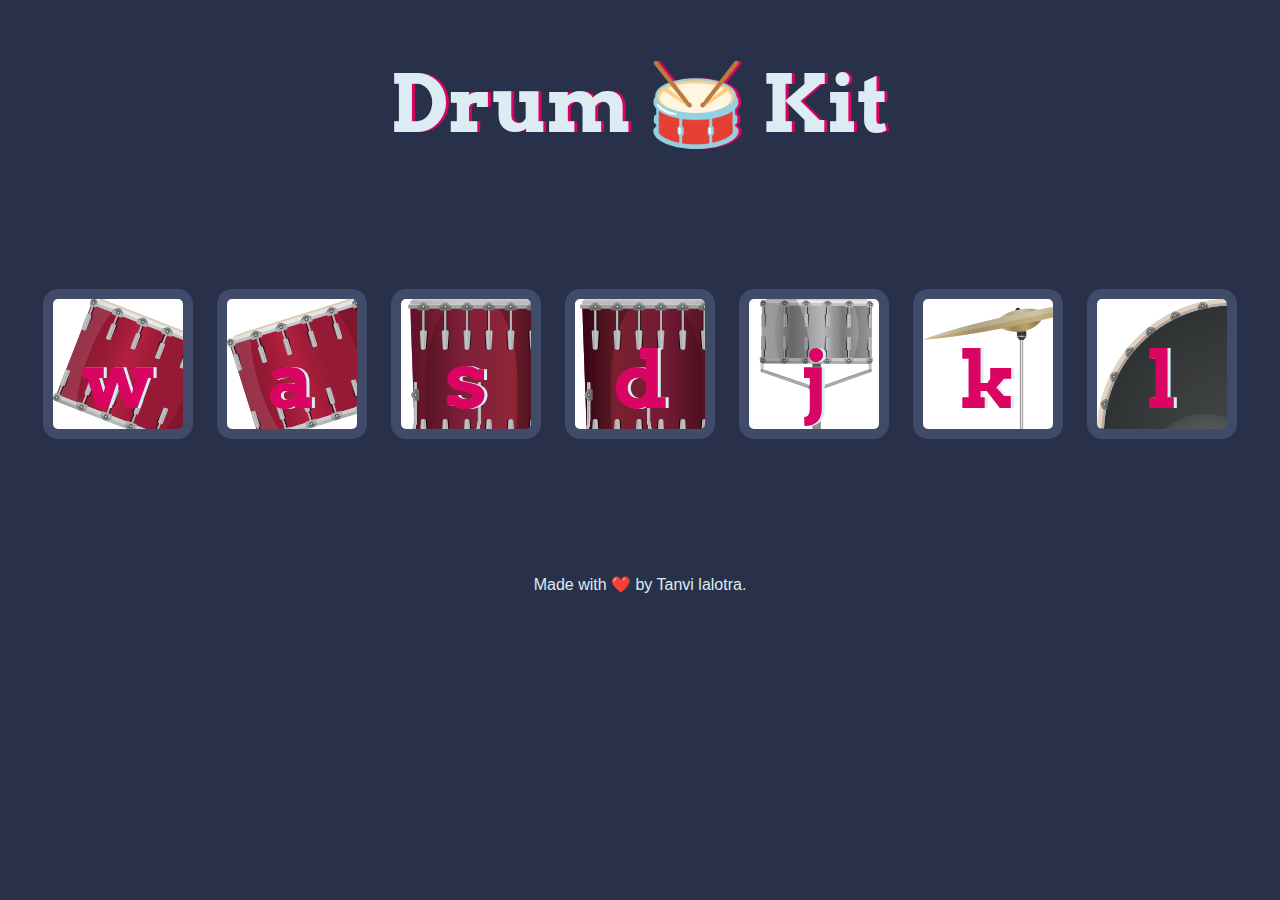
<file: Drum-Kit/index.html>
<!DOCTYPE html>
<html lang="en" dir="ltr">

<head>
  <meta charset="utf-8">
  <title>Drum Kit</title>
  <link rel="stylesheet" href="styles.css">
  <link href="https://fonts.googleapis.com/css?family=Arvo" rel="stylesheet">
</head>

<body>

  <h1 id="title">Drum 🥁 Kit</h1>
  <div class="set">
    <button class="w drum">w</button>
    <button class="a drum">a</button>
    <button class="s drum">s</button>
    <button class="d drum">d</button>
    <button class="j drum">j</button>
    <button class="k drum">k</button>
    <button class="l drum">l</button>
  </div>

  <script src="index.js"></script>
  <footer>
    Made with ❤️ by Tanvi lalotra.
  </footer>
</body>

</html>
</file>
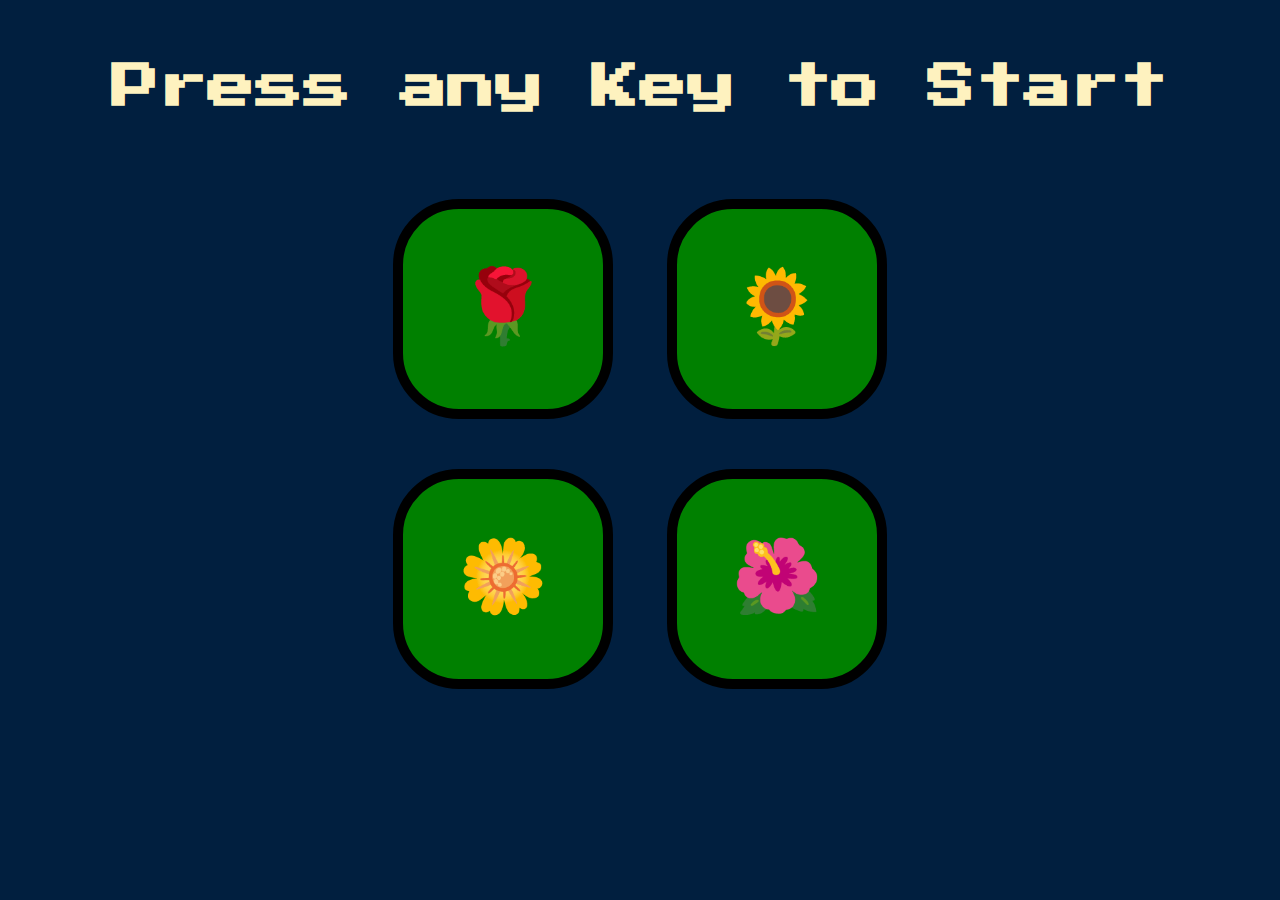
<file: SimonGame/index.html>
<!DOCTYPE html>
<html lang="en" dir="ltr">

<head>
  <meta charset="utf-8">
  <title>Simon</title>
  <link rel="stylesheet" href="styles.css">
  <link href="https://fonts.googleapis.com/css?family=Press+Start+2P" rel="stylesheet">
</head>

<body>
  <h1 id="level-title">Press any Key to Start</h1>
  <div class="container">
    <div class="row">

      <div type="button" id="green" class="btn green">
      <div class="text">🌹</div>
      </div>

      <div type="button" id="red" class="btn red">
        <div class="text">🌻</div>
      </div>
     </div>
     
    <div class="row">
      <div type="button" id="yellow" class="btn yellow">
        <div class="text">🌼</div>
      </div>
      <div type="button" id="blue" class="btn blue">
        <div class="text">🌺</div>
      </div>

    </div>

  </div>

<script src="https://ajax.googleapis.com/ajax/libs/jquery/3.6.0/jquery.min.js"></script>
<script src="game.js"></script>
</body>
</html>
</file>
<file: Drum-Kit/styles.css>
body {
  text-align: center;
  background-color: #283149;
}

h1 {
  font-size: 5rem;
  color: #DBEDF3;
  font-family: "Arvo", cursive;
  text-shadow: 3px 0 #DA0463;

}

footer {
  color: #DBEDF3;
  font-family: sans-serif;
}

.w {
  background-image: url("images/tom1.png");
}

.a {
  background-image: url("images/tom2.png");
}

.s {
  background-image: url("images/tom3.png");
}

.d {
  background-image: url("images/tom4.png");
}

.j {
  background-image: url("images/snare.png");
}

.k {
  background-image: url("images/crash.png");
}

.l {
  background-image: url("images/kick.png");
}

.set {
  margin: 10% auto;
}

.game-over {
  background-color: red;
  opacity: 0.8;
}

.pressed {
  box-shadow: 0 3px 4px 0 #DBEDF3;
  opacity: 0.5;
}

.red {
  color: red;
}

.drum {
  outline: none;
  border: 10px solid #404B69;
  font-size: 5rem;
  font-family: 'Arvo', cursive;
  line-height: 2;
  font-weight: 900;
  color: #DA0463;
  text-shadow: 3px 0 #DBEDF3;
  border-radius: 15px;
  display: inline-block;
  width: 150px;
  height: 150px;
  text-align: center;
  margin: 10px;
  background-color: white;
}
</file>
<file: SimonGame/styles.css>
body {
  text-align: center;
  background-color: #011F3F;
}

#level-title {
  font-family: 'Press Start 2P', cursive;
  font-size: 3rem;
  margin:  5%;
  color: #FEF2BF;
}

.container {
  display: block;
  width: 50%;
  margin: auto;

}

.btn {
  margin: 25px;
  display: inline-block;
  height: 200px;
  width: 200px;
  border: 10px solid black;
  border-radius:30%;
}
.text{
  font-family: 'Press Start 2P', cursive;
  font-size:4.5rem;
  margin-top:50px;
}

.game-over {
  background-color: red;
  opacity: 0.8;
}

.red {
  background-color: green;
}

.green {
  background-color: green;
}

.blue {
  background-color: green;
}

.yellow {
  background-color: green;
}

.pressed {
  box-shadow: 0 0 20px white;
  background-color: grey;
}
</file>
